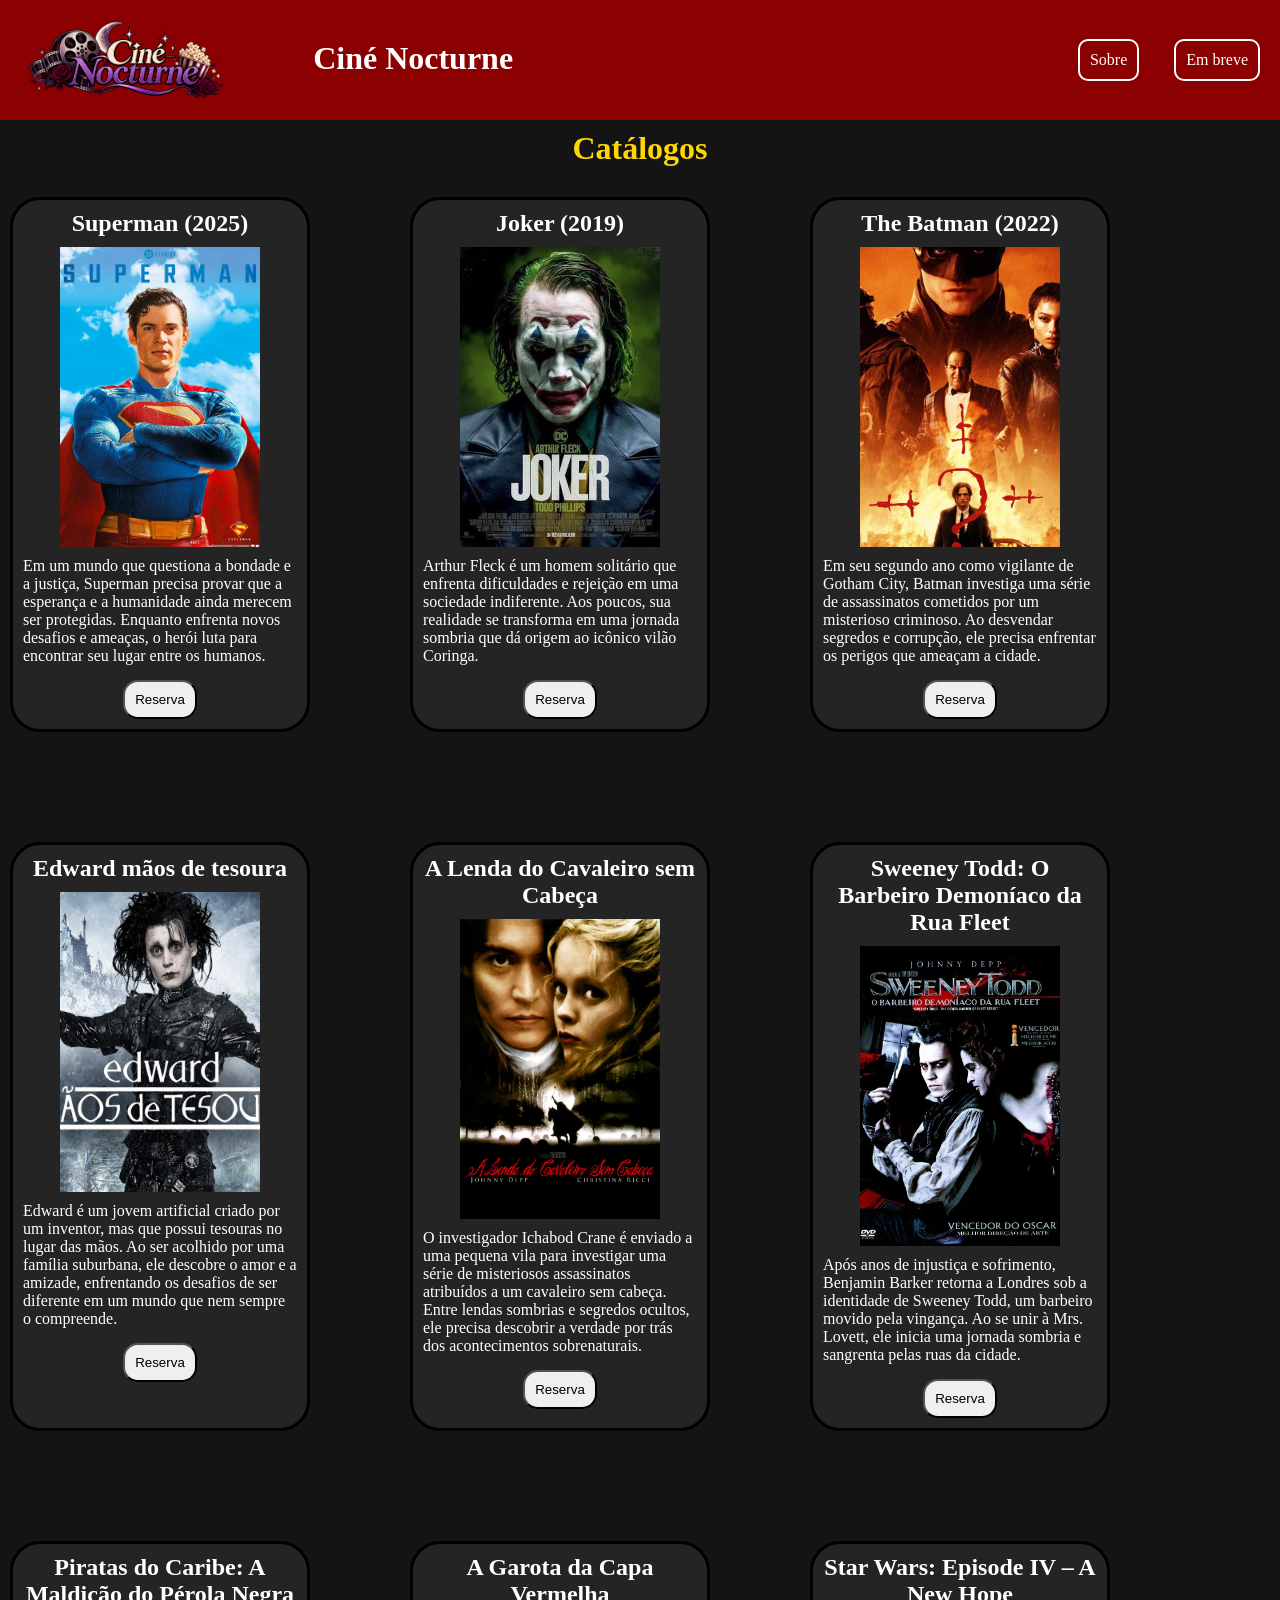
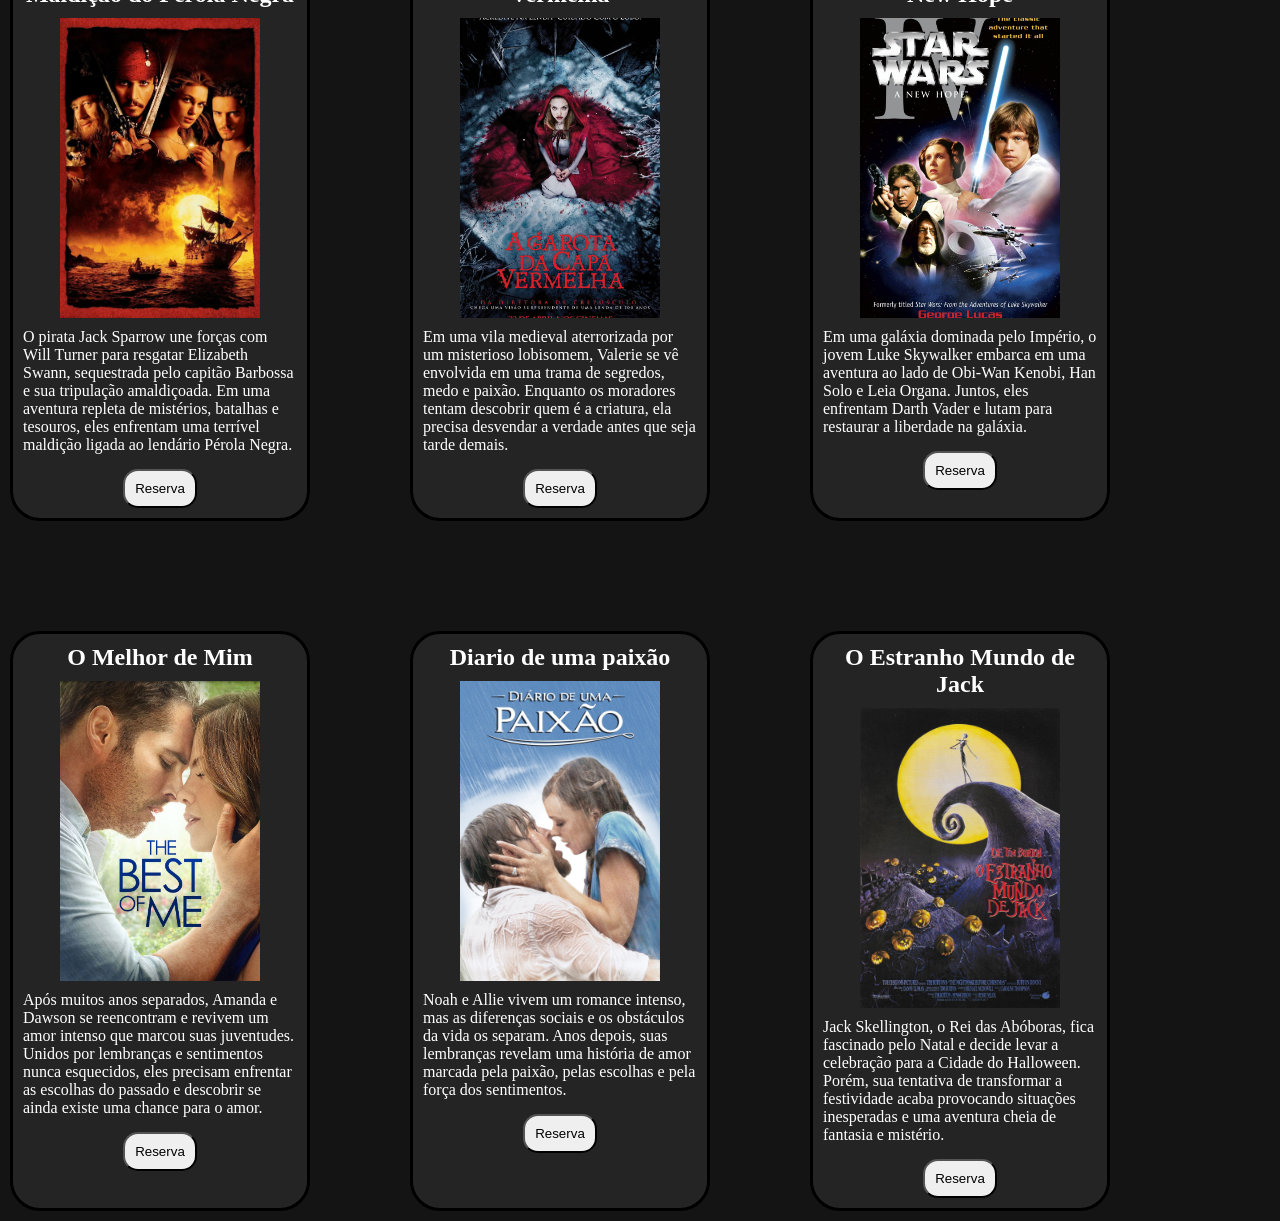
<file: index.html>
<!DOCTYPE html>
<html lang="en">
<head>
    <meta charset="UTF-8">
    <meta name="viewport" content="width=device-width, initial-scale=1.0">
    <title>Cinema em casa</title>
    <link rel="stylesheet" href="estilo.css">
</head>
<body>
    <header>
        <div class="logo">
            
              <img src="img/Logo Cinematográfico Ciné Nocturne.png" alt=" logo">
              
            <h1>Ciné Nocturne</h1>
            

        </div>
<div class="menu">
   <a href="sobre_index.html"><p>Sobre</p>  </a>
   <a href="embreve_index.html"><p>Em breve</p> </a> 
</div>
    </header>
     <h1>Catálogos</h1>
    <div class="filmes">
  <div>
    <h2>Superman (2025) </h2>
     <img src="img/surperman2.webp" alt="filmes">
    <p>Em um mundo que questiona a bondade e a justiça, Superman precisa provar que a esperança e a humanidade ainda merecem ser protegidas. Enquanto enfrenta novos desafios e ameaças, o herói luta para encontrar seu lugar entre os humanos.</p>
    <a href="vagas_index.html">
         <button>Reserva</button> 
    </a>
  </div>
  <div>
    <h2>Joker (2019)</h2>
    <img src="img/Joker.jpeg" alt="filmes">
    <p>Arthur Fleck é um homem solitário que enfrenta dificuldades e rejeição em uma sociedade indiferente. Aos poucos, sua realidade se transforma em uma jornada sombria que dá origem ao icônico vilão Coringa.</p>
      <a href="vagas_index.html">
         <button>Reserva</button> 
    </a>
  </div>
  <div>
    <h2>The Batman (2022)</h2>
     <img src="img/Batman.webp" alt="filmes">
     <p>Em seu segundo ano como vigilante de Gotham City, Batman investiga uma série de assassinatos cometidos por um misterioso criminoso. Ao desvendar segredos e corrupção, ele precisa enfrentar os perigos que ameaçam a cidade.</p>
    <a href="vagas_index.html">
         <button>Reserva</button> 
    </a>
  </div>
  <div>
     <h2>Edward mãos de tesoura</h2>
   <img src="img/Edward.png" alt="filmes">
    <p>Edward é um jovem artificial criado por um inventor, mas que possui tesouras no lugar das mãos. Ao ser acolhido por uma família suburbana, ele descobre o amor e a amizade, enfrentando os desafios de ser diferente em um mundo que nem sempre o compreende.</p>
        <a href="vagas_index.html">
         <button>Reserva</button> 
    </a>
  </div>
  <div>
    <h2>A Lenda do Cavaleiro sem Cabeça</h2>
   <img src="img/Cavaleiro.jpg" alt="filmes">
     <p>O investigador Ichabod Crane é enviado a uma pequena vila para investigar uma série de misteriosos assassinatos atribuídos a um cavaleiro sem cabeça. Entre lendas sombrias e segredos ocultos, ele precisa descobrir a verdade por trás dos acontecimentos sobrenaturais.</p>
       <a href="vagas_index.html">
         <button>Reserva</button> 
    </a>
  </div>
  <div>
    <h2>Sweeney Todd: O Barbeiro Demoníaco da Rua Fleet </h2>
    <img src="img/Cabeleleiro.jpg" alt="filmes">
     <p>Após anos de injustiça e sofrimento, Benjamin Barker retorna a Londres sob a identidade de Sweeney Todd, um barbeiro movido pela vingança. Ao se unir à Mrs. Lovett, ele inicia uma jornada sombria e sangrenta pelas ruas da cidade.</p>
       <a href="vagas_index.html">
         <button>Reserva</button> 
    </a>
  </div>
  <div>
   <h2>Piratas do Caribe: A Maldição do Pérola Negra</h2>
   <img src="img/Piratas.webp" alt="filmes">
    <p>O pirata Jack Sparrow une forças com Will Turner para resgatar Elizabeth Swann, sequestrada pelo capitão Barbossa e sua tripulação amaldiçoada. Em uma aventura repleta de mistérios, batalhas e tesouros, eles enfrentam uma terrível maldição ligada ao lendário Pérola Negra.</p>
       <a href="vagas_index.html">
         <button>Reserva</button> 
    </a>
  </div>
  <div>
    <h2>A Garota da Capa Vermelha</h2>
    <img src="img/a_garota_da_capa_vermelha_2.jpg" alt="filmes">
   <p>Em uma vila medieval aterrorizada por um misterioso lobisomem, Valerie se vê envolvida em uma trama de segredos, medo e paixão. Enquanto os moradores tentam descobrir quem é a criatura, ela precisa desvendar a verdade antes que seja tarde demais.</p>
      <a href="vagas_index.html">
         <button>Reserva</button> 
    </a>
  </div>
  <div>
    <h2>Star Wars: Episode IV – A New Hope</h2>
     <img src="img/star wars.jpg" alt="filmes">
    <p>Em uma galáxia dominada pelo Império, o jovem Luke Skywalker embarca em uma aventura ao lado de Obi-Wan Kenobi, Han Solo e Leia Organa. Juntos, eles enfrentam Darth Vader e lutam para restaurar a liberdade na galáxia.</p>
   <a href="vagas_index.html">
         <button>Reserva</button> 
    </a>
  </div>
  <div>
    <h2>O Melhor de Mim</h2>
     <img src="img/O_Melhor_de_Mim.jpg" alt="filmes">
    <p>Após muitos anos separados, Amanda e Dawson se reencontram e revivem um amor intenso que marcou suas juventudes. Unidos por lembranças e sentimentos nunca esquecidos, eles precisam enfrentar as escolhas do passado e descobrir se ainda existe uma chance para o amor.</p>
      <a href="vagas_index.html">
         <button>Reserva</button> 
    </a>
  </div>
 <div>
    <h2>Diario de uma paixão</h2>
     <img src="img/paixao.jpg" alt="filmes">
    <p>Noah e Allie vivem um romance intenso, mas as diferenças sociais e os obstáculos da vida os separam. Anos depois, suas lembranças revelam uma história de amor marcada pela paixão, pelas escolhas e pela força dos sentimentos.</p>
      <a href="vagas_index.html">
         <button>Reserva</button> 
    </a>
  </div>
  <div>
    <h2>O Estranho Mundo de Jack</h2>
     <img src="img/Jack.jpg" alt="filmes">
    <p>Jack Skellington, o Rei das Abóboras, fica fascinado pelo Natal e decide levar a celebração para a Cidade do Halloween. Porém, sua tentativa de transformar a festividade acaba provocando situações inesperadas e uma aventura cheia de fantasia e mistério.</p>
   <a href="vagas_index.html">
         <button>Reserva</button> 
    </a>
  </div>


    </div>
</body>
</html>
</file>
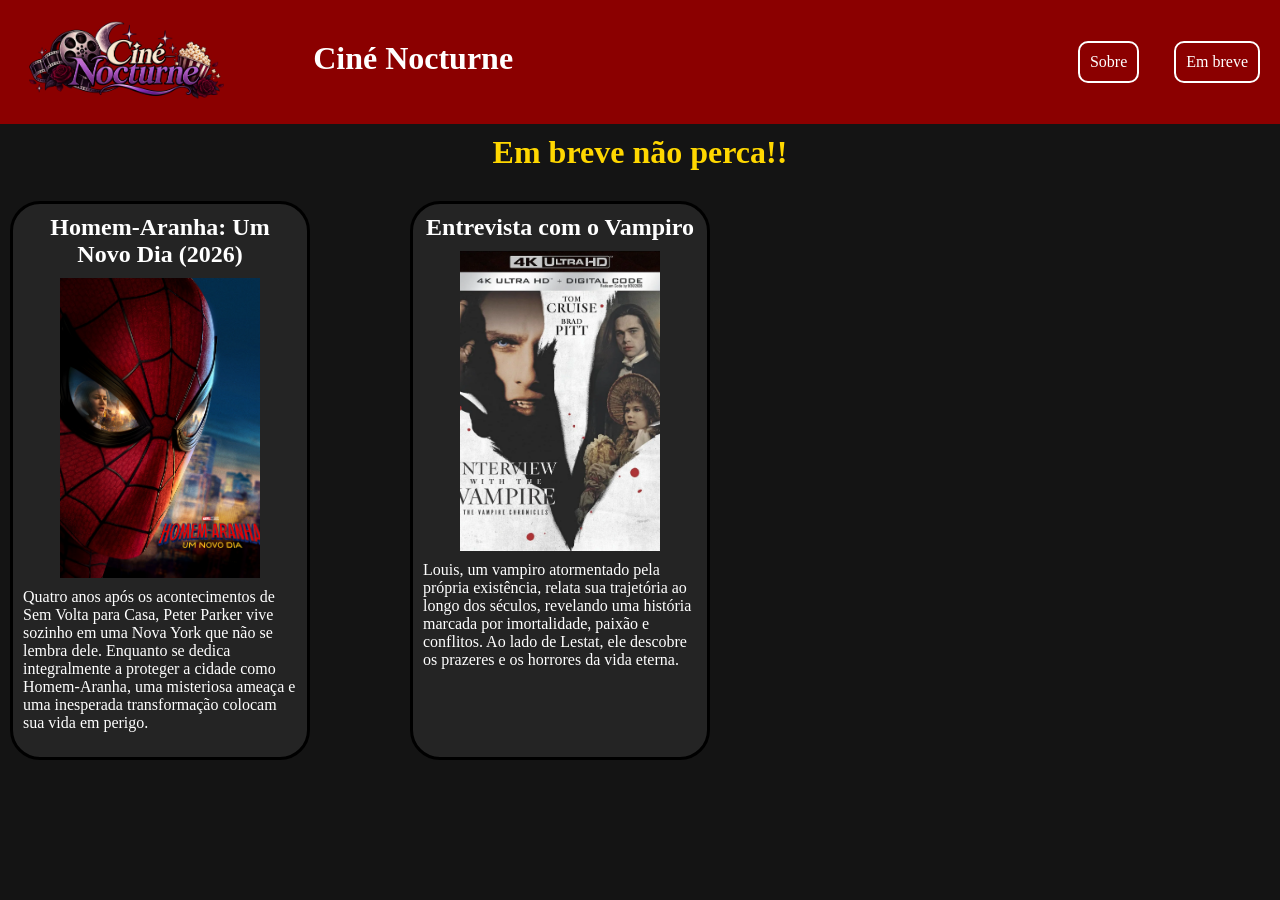
<file: embreve_index.html>
<!DOCTYPE html>
<html lang="en">
<head>
    <meta charset="UTF-8">
    <meta name="viewport" content="width=device-width, initial-scale=1.0">
    <title>Cinema em casa</title>
    <link rel="stylesheet" href="estilo.css">
</head>
<body>
    <header>
        <div class="logo">
             <a href="index.html">
              <img src="img/Logo Cinematográfico Ciné Nocturne.png" alt=" logo">
              </a>
            <h1>Ciné Nocturne</h1>
            

        </div>
<div class="menu">
   <a href="sobre_index.html"><p>Sobre</p>  </a>
    <p>Em breve</p>
</div>
    </header>
    <h1>Em breve não perca!!</h1>
    <div class="filmes">
        <div>
            <h2>Homem-Aranha: Um Novo Dia (2026)</h2>
            <img src="img/miranha.jpg" alt="filme">
            <p>Quatro anos após os acontecimentos de Sem Volta para Casa, Peter Parker vive sozinho em uma Nova York que não se lembra dele. Enquanto se dedica integralmente a proteger a cidade como Homem-Aranha, uma misteriosa ameaça e uma inesperada transformação colocam sua vida em perigo.</p>

        </div>
        <div>
             <h2>Entrevista com o Vampiro</h2>
            <img src="img/vampiro.webp" alt="filme">
            <p>Louis, um vampiro atormentado pela própria existência, relata sua trajetória ao longo dos séculos, revelando uma história marcada por imortalidade, paixão e conflitos. Ao lado de Lestat, ele descobre os prazeres e os horrores da vida eterna.</p>
</div>
    </div>
</body>
</html>
</file>
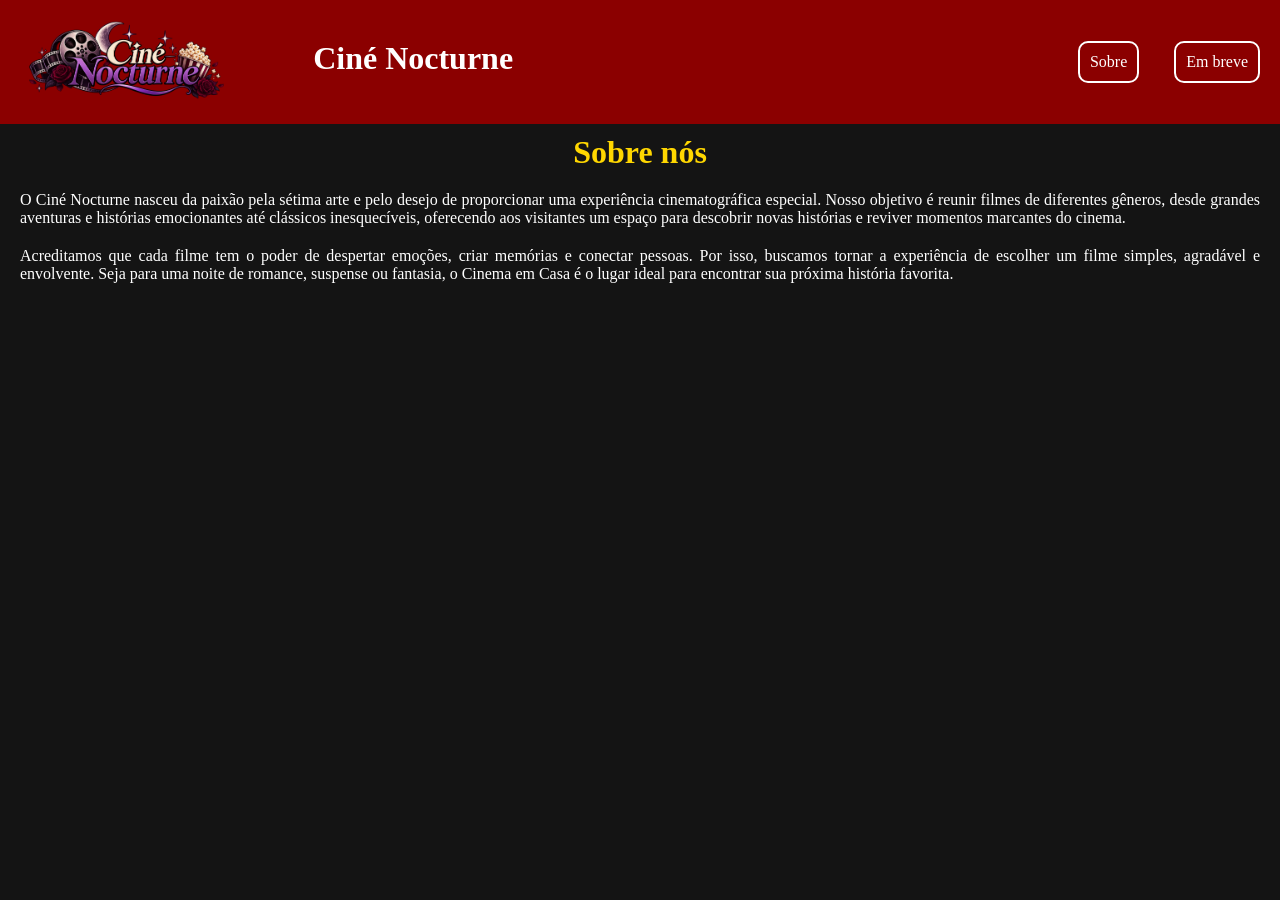
<file: sobre_index.html>
<!DOCTYPE html>
<html lang="en">
<head>
    <meta charset="UTF-8">
    <meta name="viewport" content="width=device-width, initial-scale=1.0">
    <title>Cinema em casa</title>
    <link rel="stylesheet" href="estilo.css">
</head>
<body>
    <header>
        <div class="logo">
            <a href="index.html">
              <img src="img/Logo Cinematográfico Ciné Nocturne.png" alt=" logo">
              </a>
            <h1> Ciné Nocturne</h1>
            

        </div>
<div class="menu">
    <p>Sobre</p>
   <a href="embreve_index.html"><p>Em breve</p> </a> 
</div>
    </header>
 <H1>Sobre nós</H1>

   <p class="texto">O Ciné Nocturne nasceu da paixão pela sétima arte e pelo desejo de proporcionar uma experiência cinematográfica especial. Nosso objetivo é reunir filmes de diferentes gêneros, desde grandes aventuras e histórias emocionantes até clássicos inesquecíveis, oferecendo aos visitantes um espaço para descobrir novas histórias e reviver momentos marcantes do cinema.</p>
   <p class="texto">Acreditamos que cada filme tem o poder de despertar emoções, criar memórias e conectar pessoas. Por isso, buscamos tornar a experiência de escolher um filme simples, agradável e envolvente. Seja para uma noite de romance, suspense ou fantasia, o Cinema em Casa é o lugar ideal para encontrar sua próxima história favorita.</p>



</body>
</html>
</file>
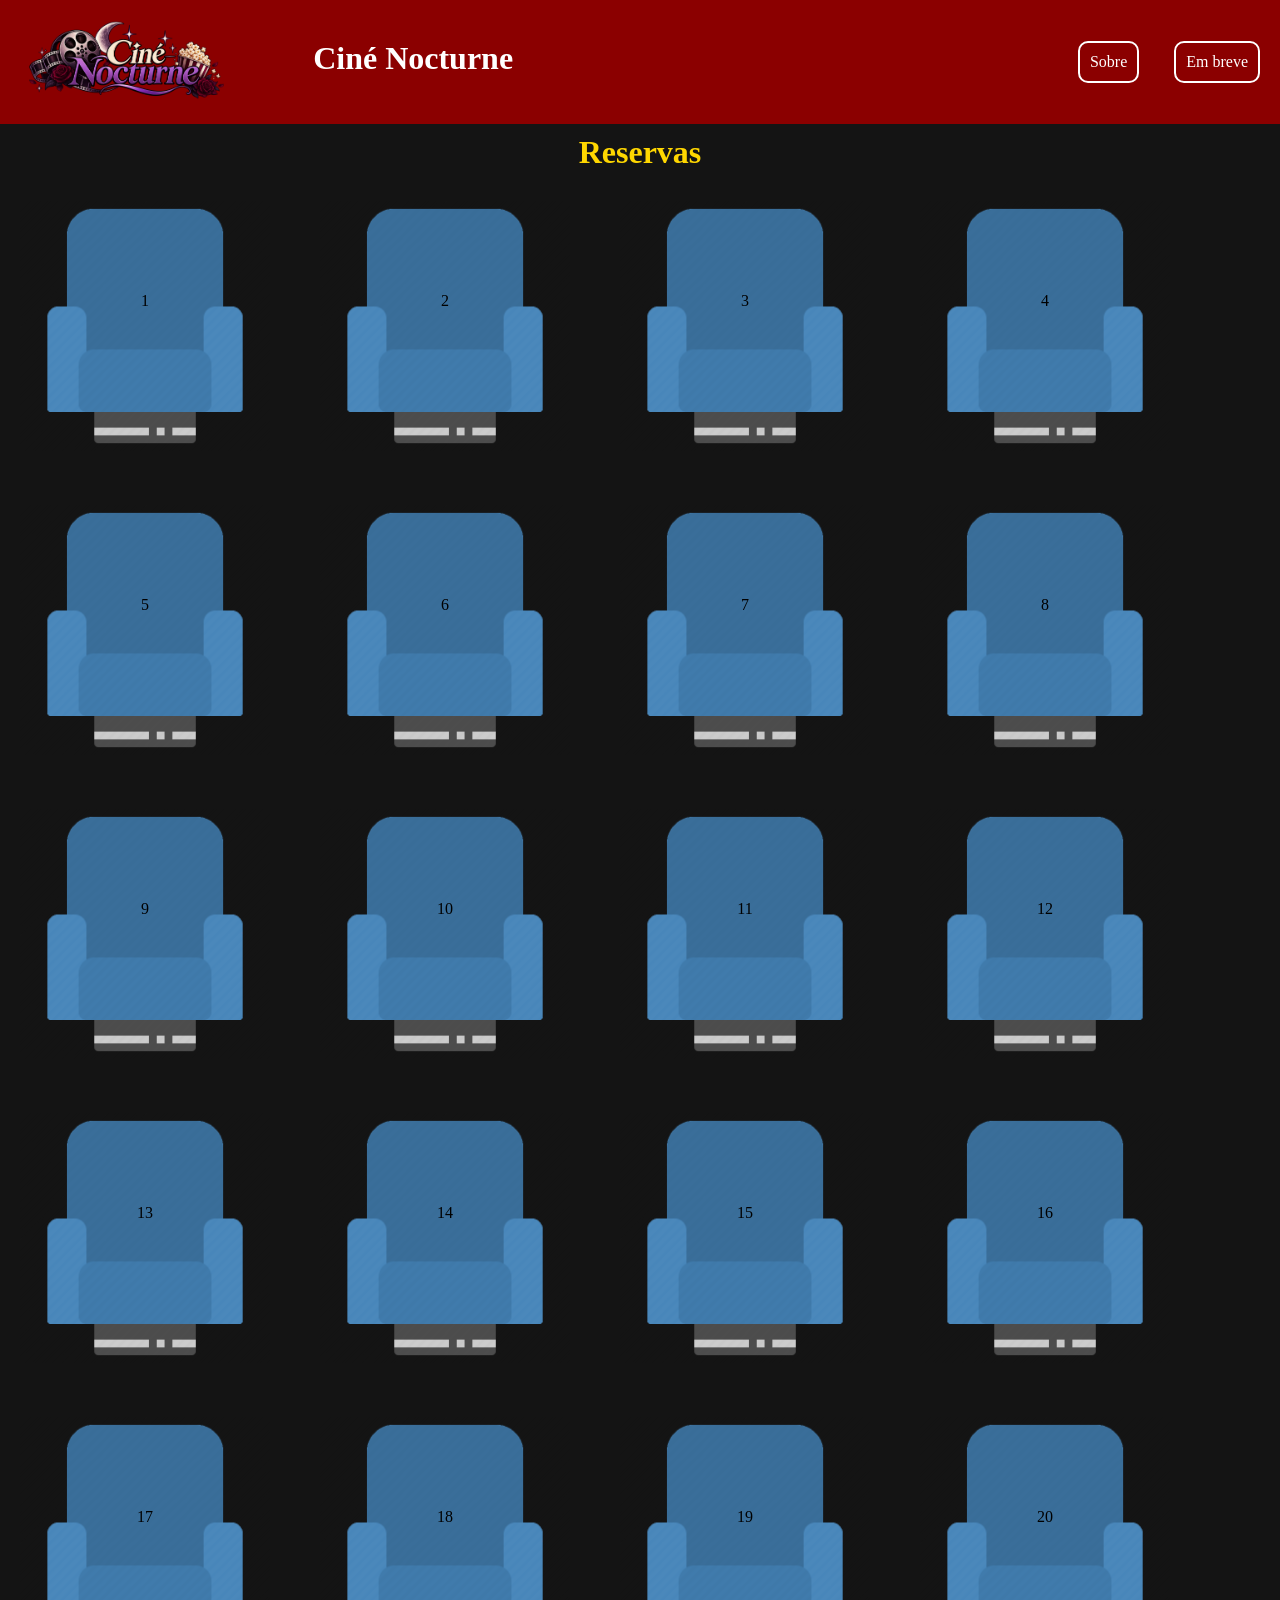
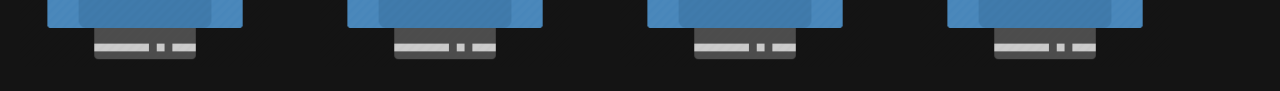
<file: vagas_index.html>
<!DOCTYPE html>
<html lang="en">
<head>
    <meta charset="UTF-8">
    <meta name="viewport" content="width=device-width, initial-scale=1.0">
    <title>Cinema em casa</title>
    <link rel="stylesheet" href="estilo.css">
</head>
<body>
    <header>
        <div class="logo">
            <a href="index.html">
              <img src="img/Logo Cinematográfico Ciné Nocturne.png" alt=" logo">
              </a>
            <h1>Ciné Nocturne</h1>
            

        </div>
<div class="menu">
  <a href="sobre_index.html">  <p>Sobre</p></a>
   <a href="embreve_index.html"> <p>Em breve</p> </a>
</div>
    </header>
      <h1>Reservas</h1>
  <div class="vagas">
 <div>
    <p>1</p>
  <img src="img/seatLivre.png" alt="assentos" id="A1"> 
  <span id="nome-A1"></span>
 </div>
 <div>
     <p>2</p>
      <img src="img/seatLivre.png" alt="assentos" id="A2">
      <span id="nome-A2"></span>
 </div>
 <div>
     <p>3</p>
        <img src="img/seatLivre.png" alt="assentos" id="A3">
        <span id="nome-A3"></span>
 </div>
 <div>
     <p>4</p>
         <img src="img/seatLivre.png" alt="assentos" id="A4">
         <span id="nome-A4"></span>
 </div>
 <div>
     <p>5</p>
         <img src="img/seatLivre.png" alt="assentos" id="A5">
         <span id="nome-A5"></span>
 </div>
 <div>
     <p>6</p>
        <img src="img/seatLivre.png" alt="assentos" id="A6">
        <span id="nome-A6"></span>
 </div>
 <div>
     <p>7</p>
         <img src="img/seatLivre.png" alt="assentos" id="A7">
         <span id="nome-A7"></span>
 </div>
 <div>
     <p>8</p>
           <img src="img/seatLivre.png" alt="assentos" id="A8">
           <span id="nome-A8"></span>
 </div>
 <div>
     <p>9</p>
          <img src="img/seatLivre.png" alt="assentos" id="A9">
          <span id="nome-A9"></span>
 </div>
 <div>
     <p>10</p>
            <img src="img/seatLivre.png" alt="assentos" id="A10">
            <span id="nome-A10"></span>
 </div>
  <div>
    <p>11</p>
  <img src="img/seatLivre.png" alt="assentos" id="A11"> 
  <span id="nome-A11"></span>
 </div>
 <div>
     <p>12</p>
      <img src="img/seatLivre.png" alt="assentos" id="A12">
      <span id="nome-A12"></span>
 </div>
 <div>
    <p>13</p>
        <img src="img/seatLivre.png" alt="assentos" id="A13">
        <span id="nome-A13"></span>
 </div>
 <div>
    <p>14</p>
         <img src="img/seatLivre.png" alt="assentos" id="A14">
         <span id="nome-A14"></span>
 </div>
 <div>
    <p>15</p>
         <img src="img/seatLivre.png" alt="assentos" id="A15">
         <span id="nome-A15"></span>
 </div>
 <div>
    <p>16</p>
        <img src="img/seatLivre.png" alt="assentos" id="A16">
        <span id="nome-A16"></span>
 </div>
 <div>
     <p>17</p>
         <img src="img/seatLivre.png" alt="assentos" id="A17">
         <span id="nome-A17"></span>
 </div>
 <div>
    <p>18</p>
           <img src="img/seatLivre.png" alt="assentos" id="A18">
           <span id="nome-A18"></span>
 </div>
 <div>
     <p>19</p>
          <img src="img/seatLivre.png" alt="assentos" id="A19">
          <span id="nome-A19"></span>
 </div>
 <div>
     <p>20</p>
            <img src="img/seatLivre.png" alt="assentos" id="A20">
            <span id="nome-A20"></span>
 </div>
  </div>
<script src="script.js"></script>
</body>
</html>
</file>
<file: estilo.css>
/*topo*/
*{
margin: 0;
padding: 0;
box-sizing: border-box;
}
body{

background-color:#141414;


}
header{
    background-color: #8B0000;
    display:flex;
    justify-content: space-between;
    align-items: center;
    padding: 10px;
    color: white;
}
.logo{
    display: flex;
    gap:50px
 

}
/*index vagas*/
.logo>a>img{
    height: 100px;
    width: auto;
    padding: 10px;
      
}
/*index inicio*/
.logo>img{
    height: 100px;
    width: auto;
    padding: 10px;
      
}
.logo> h1{
    padding: 20px;
     color: white;
}
.menu{
    display: flex;
    gap:35px;
    padding: 10px;


}
.menu>p{
border: solid white 2px;
border-radius: 10px;
padding: 10px;
}
.menu>a>p{
border: solid white 2px;
border-radius: 10px;
padding: 10px;
color: white;
 
}
.menu>a{
    
    text-decoration: none;
}
/*filmes*/
h1{
    display: flex;
    justify-content: center;
    margin-top:10px;
    margin-bottom:10px;
    color: #FFD700;
}
.filmes{
    display: flex;
    padding: 10px;
    flex-wrap: wrap;
    gap:100px;
   
 
}

.filmes>div{
    background-color: #242424;
     flex: 0 0 300px;
    border:solid black 3px;
    border-radius:30px;
    padding: 10px;
    margin-top: 10px;
    color: white
    
}
.filmes>div>h2{
     text-align: center;
 
}
.filmes>div>img{
 margin: 0 auto;
    width: 200px;
   display: block;
   height: 300px;
    object-fit: cover;   /* Faz a imagem preencher o espaço sem distorcer. */

 
}
.filmes>div>p{
    margin-bottom: 15px;
    margin-top: 10px;
}
.filmes>div>h2{
    margin-bottom:10px;
}
.filmes>div>a>button{
    border-radius:15px;
    padding: 10px;
    margin: 0 auto;   /* Centraliza horizontalmente usando margens automáticas. */
    display: block;    /* Faz o elemento se comportar como um bloco, ocupando uma linha própria. */
  
}
.filmes>div>a{
    text-decoration: none
}
/*reservas*/
   .vagas{
    display:flex;
    flex-wrap: wrap;
      gap: 30px;
      padding: 10px;
     

   }
   .vagas>div>img{
     width:250px;
    

   }
   .vagas>div{
    position: relative;
    padding: 10px;
  
   }
   .vagas>div>p{
      position: absolute;
   top: 40%;   /* Posiciona o número a 40% da altura do assento. */

    left: 50%;    /* Posiciona o número no meio horizontal do assento. */
    transform: translate(-50%, -50%);  /* Ajusta o número para centralizá-lo corretamente. */
    margin:0;
   
   }
   .vagas>div>span{
     position: absolute;
     top:70%;
       left: 50%;    
    transform: translate(-50%, -50%);  
    margin:0;

   }
   /*Sobre nós*/
   .texto{
    color: white;
    text-align: justify;
     margin-bottom: 10px;
     margin: 20px;
    
   }
   /*embreve*/
</file>
